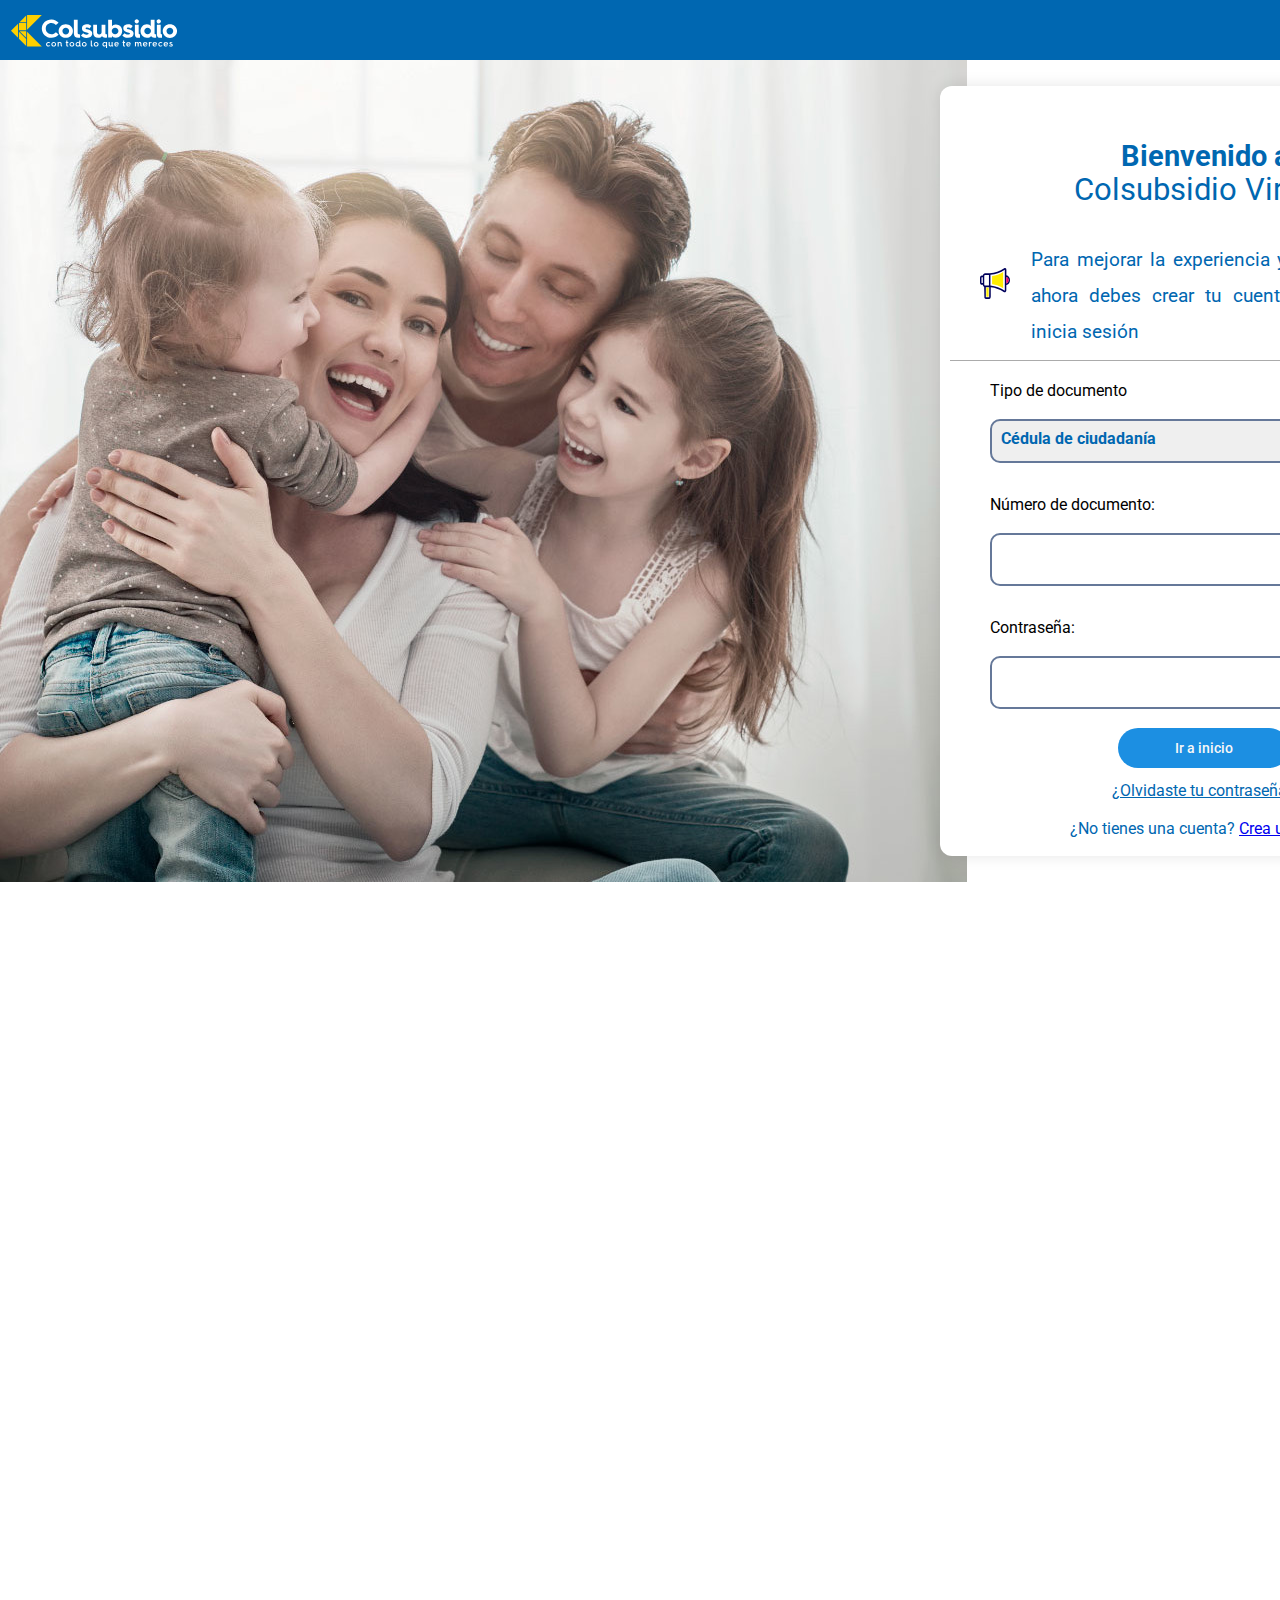
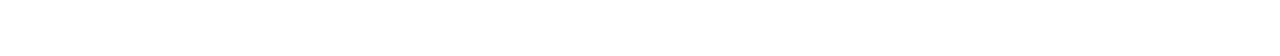
<file: index.html>
<!DOCTYPE html>
<html lang="en">
<head>
    <meta charset="UTF-8">
    <meta http-equiv="X-UA-Compatible" content="IE=edge">
    <meta name="viewport" content="width=device-width, initial-scale=1.0">
    <link rel="icon" type="image/x-icon" href="./img/colsubsidio.ico">
    <link rel="stylesheet" href="style.css">
    <link href="https://fonts.googleapis.com/css?family=Roboto:300,400,500" rel="stylesheet">
    <title>Colsubsidio </title>
</head>
<body>
    <head >
        <div class="header__principal">
            <img class="header__logo" src="./img/Logotipo.svg" alt="logo de colsubsidio"  width= 168px;>
        </div>
    </head>
<main>
<img src="./img/personas.jpg" alt="grupo de familia" >
<div class="mensaje">
    <h2 class="title"> Bienvenido a</h2>
    <h2 class="sub_title">Colsubsidio Virtual</h2>
    <img  class="icon" src="./img/Megafono.svg" alt="Megafono" width="30px">
    <p class=" parrafo">Para mejorar la experiencia y proteger tus datos ahora debes crear tu cuenta, si ya tienes una inicia sesión </p> 
    <div class="linea"></div>
    <form >
        <ul class="form_list">
            <li><label for="tipo_documento">Tipo de documento</label>
                <br>
                <select class="decoration_input tipo " name="tipo_documento" id="tipo_documento">
                <option value="cedula">Cédula de ciudadanía</option>
                <option value="pasaporte">Pasaporte</option>
                <option value="tarjeta_identidad">Tarjeta de identidad</option>
                </select>
            </li>   
            <li>
                <label for="numero_documento">Número de documento:</label>
                <br>
                <input type="text" class="decoration_input" name="numero_documento" id="numero_documento">
            </li>
        
            <li>
                <label for="password">Contraseña:</label>
                <br>
                <input type="password" class="decoration_input" name="password" id="password">
            </li>
        
            <!-- <input  class="button" type="submit" value=" > ingresar"> -->
            <button class="button" >Ir a inicio</button>
    </ul> 
    <div>
        <a  class= "olvide_contraseña" href="#">¿Olvidaste tu contraseña?</a>
    </div>
    <br>
    <div>
       <p class="cuenta">  ¿No tienes una cuenta? <span> <a href="#">Crea una cuenta </a>  </span> </p> 
    </div>    
  </form>    
</div>
</main>
<script src="main.js"></script>
</body>
</html>
</file>
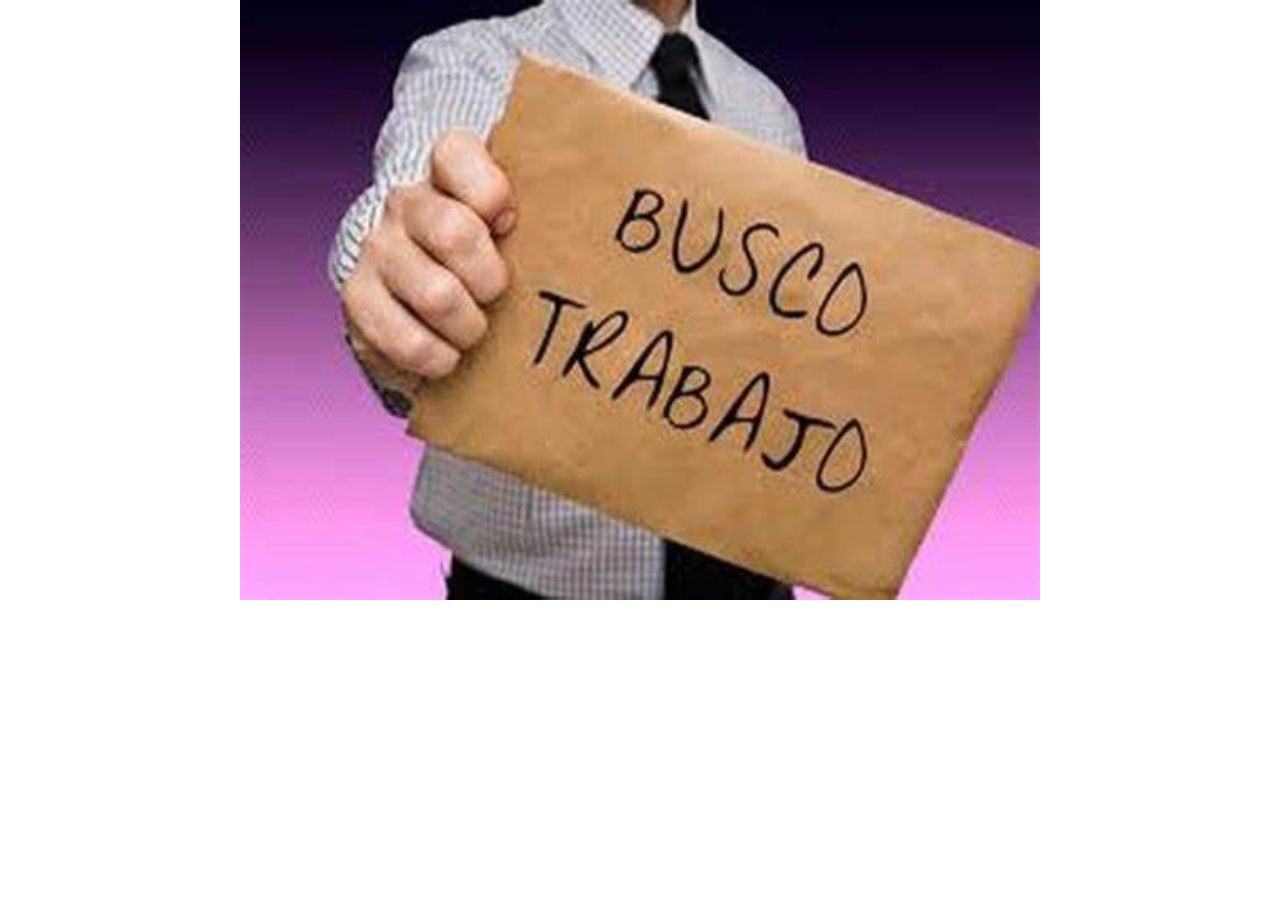
<file: busco.html>
<!DOCTYPE html>
<html lang="en">
<head>
    <meta charset="UTF-8">
    <meta http-equiv="X-UA-Compatible" content="IE=edge">
    <meta name="viewport" content="width=device-width, initial-scale=1.0">
    <link rel="stylesheet" href="style.css">
    <title>busco trabajo :c</title>
</head>
<body>
    <div >
        <div class ="img-th">
        <img  src="./img/th.jpg" alt="busco trabajo"  width="800px" height="600px">
    </div>
</body>
</html>
</file>
<file: style.css>
*{
 margin: 0;
 padding: 0;
 font-family: Roboto,"Helvetica Neue",sans-serif;
}

.header__principal{
    background-color:#0067b1;
    width: auto;
    height: 60px;
} 

.header__logo{
    margin-left: 10px;
    margin-top: 10px;
}

.mensaje{
    width: 530px;
    height: 770px;
    background-color: white;
    z-index: 2;
    position: relative;
    bottom: 800px;
    left: 940px;
    border-radius: 12px;
    box-shadow: 0 0 16px rgba(0,0,0,.1);
   
    
}

.title{
    text-align: center;
    padding-top: 53px;
    font-weight: 700px;
    font-size: 29px;
  
    color: #0067b1;
   
}

.sub_title{
    text-align: center;
    font-weight: 400;
    font-size: 31px;
    line-height: 34px;
   color: #0067b1;
}
.icon{
    position: absolute;
    top: 182px;
    left: 40px;
}

.parrafo{
    width: 80%;
    font-size: 19px;
    color: #0067b1;
    padding-left: 91px;
    padding-top: 35px;
    line-height: 36px;
    text-align: justify;
}

.linea {
    border-top: 1px solid rgb(171, 171, 171);
    padding-top: 10px;
    margin: 10px;
}

.form_list{
    list-style: none;
    display: flex;
  flex-direction: column;
  justify-content: space-between;
  align-items: flex-start;
  gap: 32px;
  padding-left: 50px;
}

.decoration_input{
   
    width: 440px;
    height: 44px;
    font-size: 1rem;
    font-weight: 400;
    font-style: normal;
    font-variant: normal;
    border-radius: 10px;
    border: 2px solid #657899;
    padding: 0 5px 5px;
    color: #0067b1;
    margin-top: 19px;
}

 .tipo{
font-weight: 700 ;

}

.button{
    background-color: #1c8fe2;
    width: 171px;
    height: 40px;
    border: none;
    border-radius: 100px;
    color: #f7f7f7;
    padding: 8px 15px 7px;
    cursor: pointer;
    font-weight: 500;
    font-size: .9rem;
    position: relative;
    left: 128px;
    bottom: 13px;

}

.button:hover{
    background-color: #0067b1;
}
.olvide_contraseña{
    padding-left: 172px;
    color: #0067b1;
}
.cuenta{
    padding-left: 130px;
    color: #0067b1; 
}

.img-th{
display: flex;
align-items: center;
justify-content: center;
}
</file>
